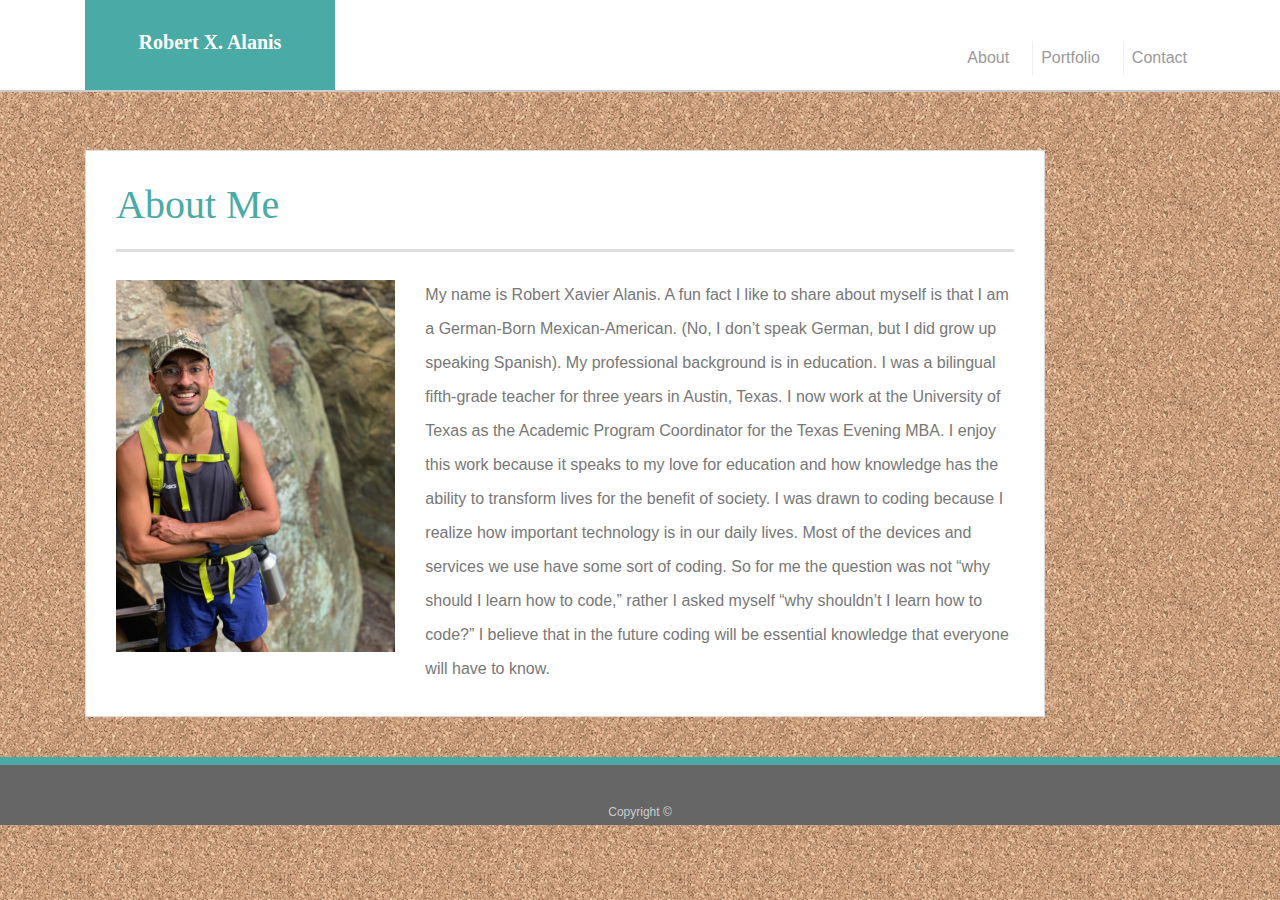
<file: index.html>
<!doctype html>
<html lang="en-us">

<head>
  <meta charset="UTF-8">
  <title>About | Robert X. Alanis</title>
  <link rel="stylesheet" type="text/css" href="assets/css/style.css">

  <link rel="stylesheet" href="https://stackpath.bootstrapcdn.com/bootstrap/4.3.1/css/bootstrap.min.css">
  <link rel="stylesheet" href="https://maxcdn.bootstrapcdn.com/font-awesome/4.7.0/css/font-awesome.min.css">
  <script src="https://ajax.googleapis.com/ajax/libs/jquery/3.3.1/jquery.min.js"></script>
  <script src="https://cdnjs.cloudflare.com/ajax/libs/popper.js/1.14.7/umd/popper.min.js"></script>
  <script src="https://stackpath.bootstrapcdn.com/bootstrap/4.3.1/js/bootstrap.min.js"></script>
  </head>

<body>

<!-- NAV BAR -->

<header id="masthead">
<nav class="navbar navbar-expand-md">

  <div class="container">
    <div class="logo">
      <a href="#" class="navbar-brand mr-3">Robert X. Alanis</a>
    </div>

      <button type="button" class="navbar-toggler" data-toggle="collapse" data-target="#navbarCollapse">
        <span class="navbar-toggler-icon"></span>
     </button>

      <div class="collapse navbar-collapse" id="navbarCollapse">
    
       <div class="navbar-nav ml-auto">
        <a href="index.html" class="nav-item nav-link">About</a>
          <a href="portfolio.html" class="nav-item nav-link">Portfolio</a>
          <a href="contact.html" class="nav-item nav-link">Contact</a>
      </div>
  </div>    
</nav>
</header>


  <div id="main-container" class="container">
    <section class="main-section">

      <h1 class="page-title">About Me</h1>

      <!-- 25%/75% split on small devices, a 50%/50% split on medium devices, and a 33%/66% split on large and xlarge devices. On extra small devices, it will automatically stack (100%) -->
      <div class="row">
               
        <!-- Photo --> 
        <div class="col-md-6 col-lg-4">
          <img src="assets/images/Robert.jpeg" class="auth-image" alt="Robert X. Alanis">
        </div>

        <!-- Biography Text -->
        <div class="col-md-6 col-lg-8 mt-2">
          <p class="paragraph-text">
            My name is Robert Xavier Alanis. A fun fact I like to share about myself is that I am a German-Born Mexican-American. (No, I don’t speak German, but I did grow up speaking Spanish).
            My professional background is in education. I was a bilingual fifth-grade teacher for three years in Austin, Texas. I now work at the University of Texas as the Academic Program Coordinator for the Texas Evening MBA. I enjoy this work because it speaks to my love for education and how knowledge has the ability to transform lives for the benefit of society.
            I was drawn to coding because I realize how important technology is in our daily lives. Most of the devices and services we use have some sort of coding. So for me the question was not “why should I learn how to code,” rather I asked myself  “why shouldn’t I learn how to code?” I believe that in the future coding will be essential knowledge that everyone will have to know.
          </p>
      </section>

  </div>

  <footer>
    <div class="container">
      Copyright &copy; 
    </div>
  </footer>
</body>

</html>
</file>
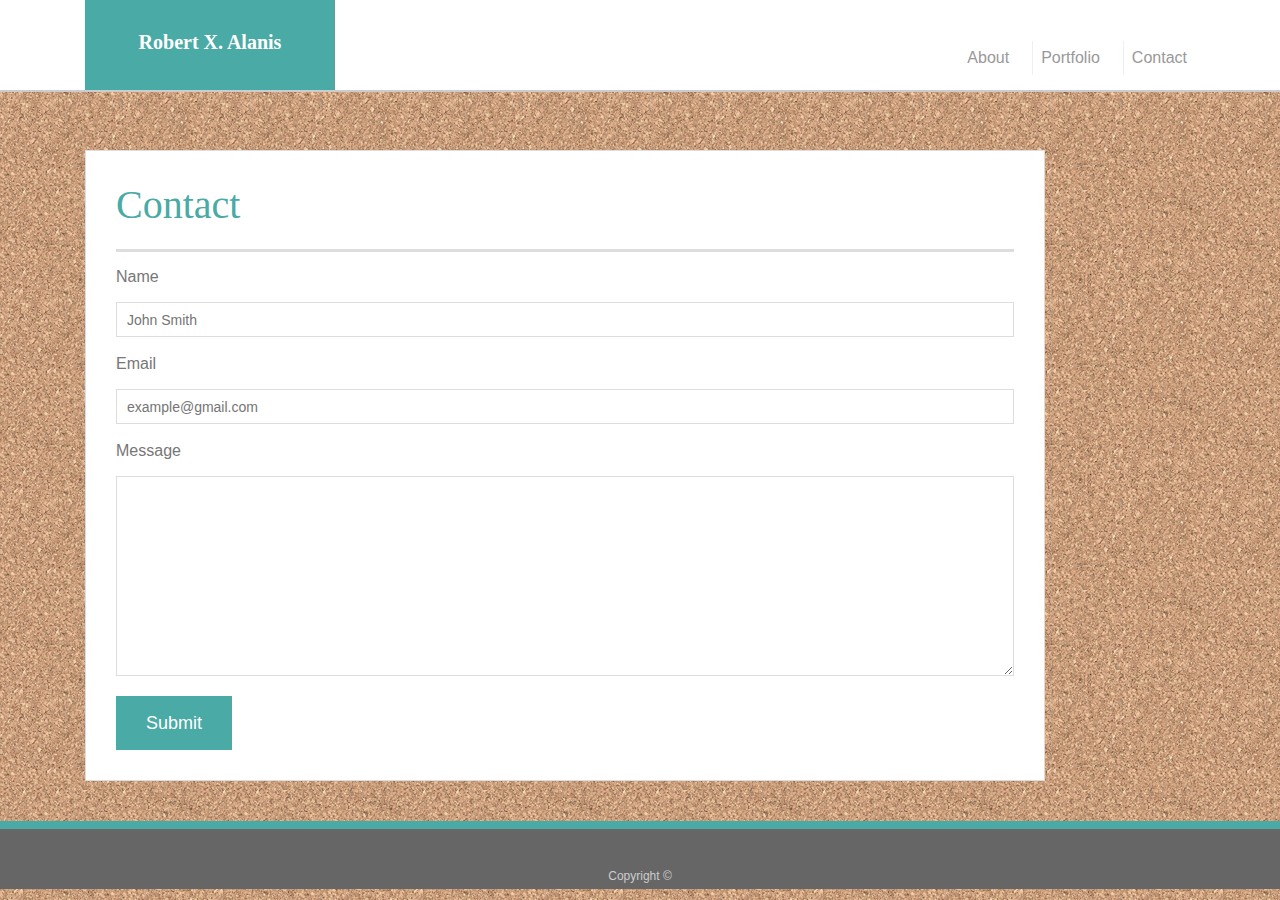
<file: contact.html>
<!doctype html>
<html lang="en-us">

<head>
  <meta charset="UTF-8">
  <title>Contact | Robert X. Alanis</title>
  <link rel="stylesheet" type="text/css" href="assets/css/style.css">

  <link rel="stylesheet" href="https://stackpath.bootstrapcdn.com/bootstrap/4.3.1/css/bootstrap.min.css">
  <link rel="stylesheet" href="https://maxcdn.bootstrapcdn.com/font-awesome/4.7.0/css/font-awesome.min.css">
  <script src="https://ajax.googleapis.com/ajax/libs/jquery/3.3.1/jquery.min.js"></script>
  <script src="https://cdnjs.cloudflare.com/ajax/libs/popper.js/1.14.7/umd/popper.min.js"></script>
  <script src="https://stackpath.bootstrapcdn.com/bootstrap/4.3.1/js/bootstrap.min.js"></script>
  </head>

<body>

<!-- NAV BAR -->

<header id="masthead">
  <nav class="navbar navbar-expand-md">
  
    <div class="container">
      <div class="logo">
        <a href="#" class="navbar-brand mr-3">Robert X. Alanis</a>
      </div>
  
        <button type="button" class="navbar-toggler" data-toggle="collapse" data-target="#navbarCollapse">
          <span class="navbar-dark navbar-toggler-icon"></span>
       </button>
  
        <div class="collapse navbar-collapse" id="navbarCollapse">
      
         <div class="navbar-nav ml-auto">
          <a href="index.html" class="nav-item nav-link">About</a>
            <a href="portfolio.html" class="nav-item nav-link">Portfolio</a>
            <a href="contact.html" class="nav-item nav-link">Contact</a>
        </div>
    </div>    
  </nav>
  </header>

  <div id="main-container" class="container">
    <section class="main-section">
      <h1 class="page-title">Contact</h1>

      <form id="contact-form">
        <ul>
          <li>
            <label for="name">Name</label>
            <input type="text" id="name" name="name" placeholder="John Smith" required="required">
          </li>
          <li>
            <label for="email">Email</label>
            <input type="email" id="email" name="email" placeholder="example@gmail.com" required="required">
          </li>
          <li>
            <label for="message">Message</label>
            <textarea id="message" name="message" required="required"></textarea>
          </li>
        </ul>
        <input type="submit">
      </form>

    </section>

  </div>

  <footer>
    <div class="container">
      Copyright &copy; 
    </div>
  </footer>
</body>

</html>
</file>
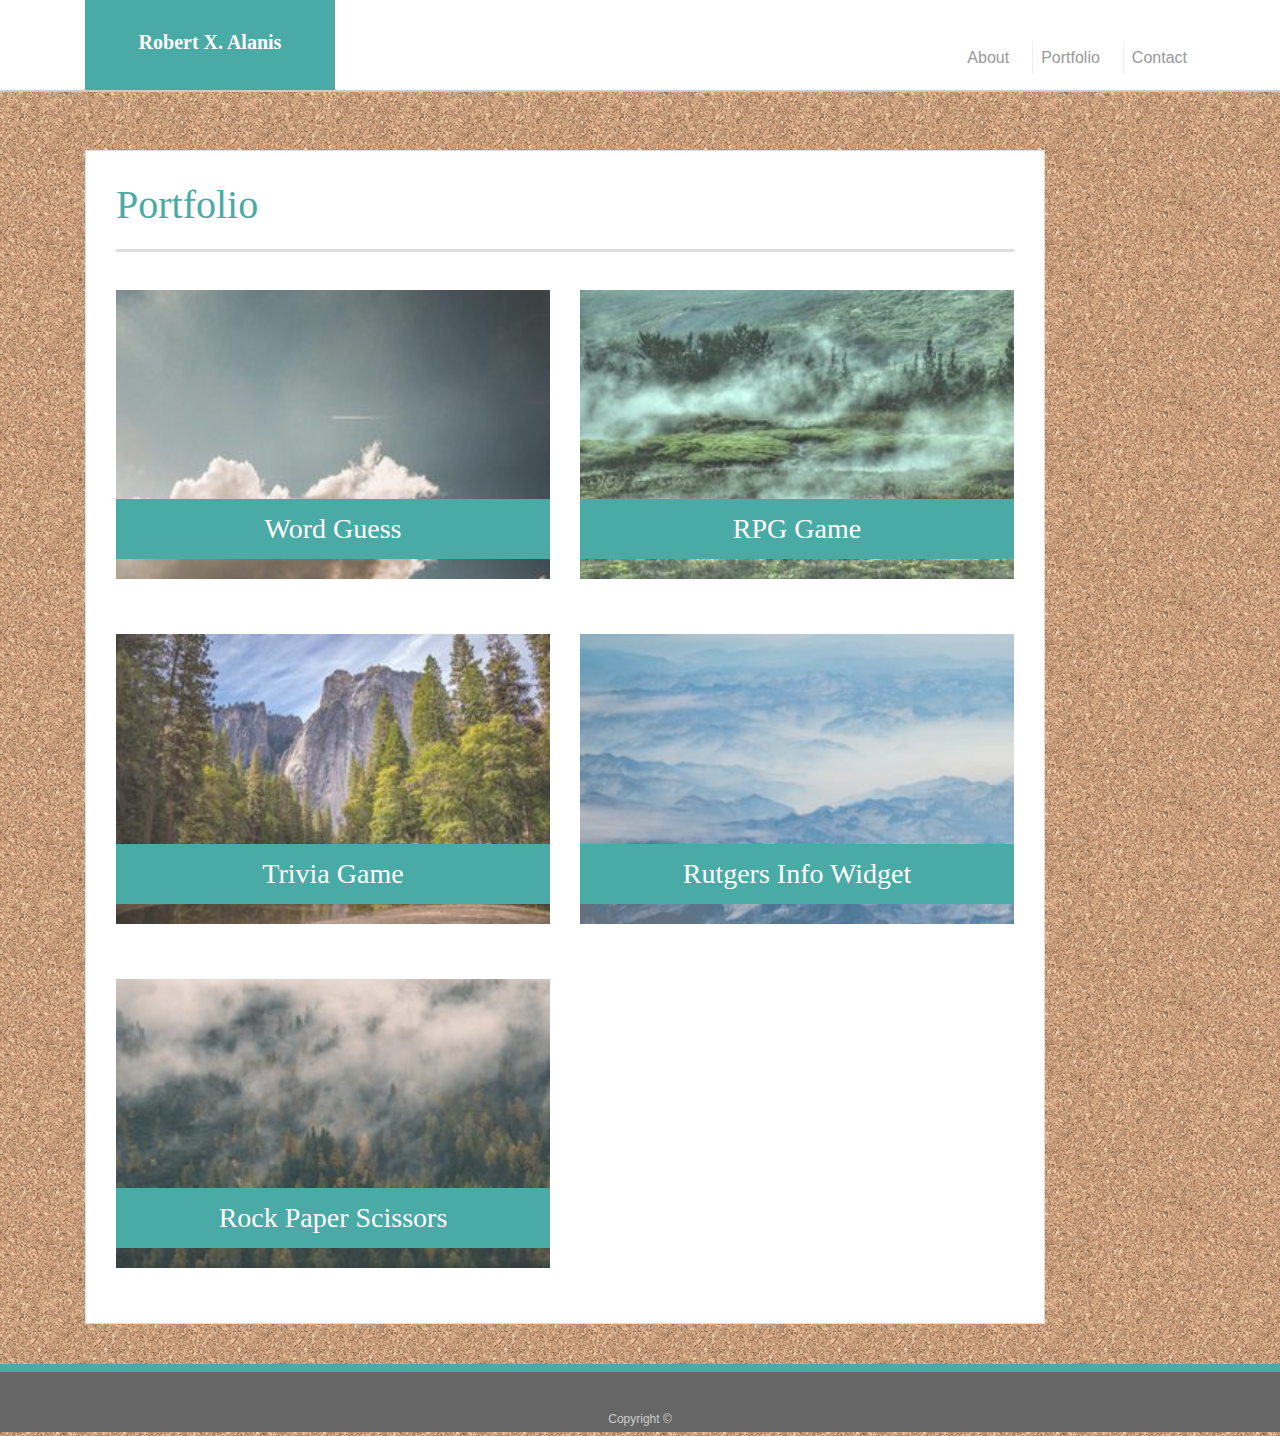
<file: portfolio.html>
<!doctype html>
<html lang="en-us">

<head>
  <meta charset="UTF-8">
  <title>Portfolio | Robert X. Alanis</title>
  <link rel="stylesheet" type="text/css" href="assets/css/style.css">

  <link rel="stylesheet" href="https://stackpath.bootstrapcdn.com/bootstrap/4.3.1/css/bootstrap.min.css">
  <link rel="stylesheet" href="https://maxcdn.bootstrapcdn.com/font-awesome/4.7.0/css/font-awesome.min.css">
  <script src="https://ajax.googleapis.com/ajax/libs/jquery/3.3.1/jquery.min.js"></script>
  <script src="https://cdnjs.cloudflare.com/ajax/libs/popper.js/1.14.7/umd/popper.min.js"></script>
  <script src="https://stackpath.bootstrapcdn.com/bootstrap/4.3.1/js/bootstrap.min.js"></script>
  </head>

<body>

<!-- NAV BAR -->

<header id="masthead">
  <nav class="navbar navbar-expand-md">
  
    <div class="container">
      <div class="logo">
        <a href="#" class="navbar-brand mr-3">Robert X. Alanis</a>
      </div>
  
        <button type="button" class="navbar-toggler" data-toggle="collapse" data-target="#navbarCollapse">
          <span class="navbar-toggler-icon"></span>
       </button>
  
        <div class="collapse navbar-collapse" id="navbarCollapse">
      
         <div class="navbar-nav ml-auto">
          <a href="index.html" class="nav-item nav-link">About</a>
            <a href="portfolio.html" class="nav-item nav-link">Portfolio</a>
            <a href="contact.html" class="nav-item nav-link">Contact</a>
        </div>
    </div>    
  </nav>
  </header>

  <div id="main-container" class="container">
    <section class="main-section">

      <h1 class=page-tigle>Portfolio</h1>

      <!-- Photos --> 
      <div class="row">
        
        <div class="col-md-6">
        <div class="work">
          <img src="assets/images/Portfolio-1.jpg" alt="Word Guess">
          <h3>Word Guess</h3>
        </div>
        </div>

        <div class="col-md-6">
        <div class="work">
          <img src="assets/images/Portfolio-2.jpg" alt="RPG Game">
          <h3>RPG Game</h3>
        </div>
        </div>

        <div class="col-md-6">
        <div class="work">
          <img src="assets/images/Portfolio-3.jpg" alt="Trivia Game">
          <h3>Trivia Game</h3>
        </div>
        </div>

        <div class="col-md-6">
        <div class="work">
          <img src="assets/images/Portfolio-4.jpg" alt="Rutgers Info Widget">
          <h3>Rutgers Info Widget</h3>
        </div>
        </div>  

        <div class="col-md-6">
        <div class="work">
          <img src="assets/images/Portfolio-5.jpg" alt="Rock Paper Scissors">
          <h3>Rock Paper Scissors</h3>
        </div>
      </div>

      </div>
    </section>
  </div>

  <footer>
    <div class="container">
      Copyright &copy;
    </div>
  </footer>
</body>

</html>
</file>
<file: assets/css/style.css>
body {
  font-family: Arial, "Helvetica Neue", Helvetica, sans-serif;
  font-size: 18px;
  line-height: 34px !important;
  color: #777777 !important;
  background: url("../images/cork-board.png");
}

* {
  box-sizing: border-box;
}

/* general */

.container {
  width: 100%;
  max-width: 960px;
  margin: 0 auto;
  clear: both;
}

h1,
h2,
h3,
p {
  margin-bottom: 20px;
}

p:last-child {
  margin-bottom: 0;
}

h1,
h2,
h3 {
  font-family: Georgia, Times, "Times New Roman", serif;
  font-weight: 700;
  color: #4aaaa5;
}

h1 {
  padding-bottom: 20px;
  font-size: 30px;
  line-height: 49px;
  border-bottom: 3px solid #dddddd;
}

h2,
h3 {
  font-size: 22px;
}

/* header */

#masthead {
  position: fixed;
  z-index: 99;
  width: 100%;
  margin: 0 0 30px;
  overflow: auto;
  color: #ffffff;
  background: #ffffff;
  border-bottom: 2px solid #cccccc;
}

.navbar-expand-md {
  padding: 0px !important;
}

.navbar-brand {
  float: left;
  width: 250px;
  height: 90px;
  font-family: Georgia, Times, "Times New Roman", serif;
  font-size: 40em;
  font-weight: 700;
  line-height: 90px;
  color: #ffffff !important;
  text-align: center;
  text-decoration: none;
  background: #4aaaa5;
  padding-top: 25px !important;
}

.navbar-toggler {
  border: 1px solid #666666 !important;
}

.nav-item {
  float: right;
  margin-top: 25px;
}

.nav-link {
  display: inline-block;
  padding-left: 15px;
  margin-left: 15px;
  line-height: 18px;
  color: #999;
  text-decoration: none;
  border-left: 1px solid #efefef;
}

.nav-link:first-child {
  border-left: 0 none;
}

.navbar{
  padding: 0px;
}


/* footer */

footer {
  padding: 30px 0;
  clear: both;
  font-size: 12px;
  color: #ffffff;
  color: #cccccc;
  text-align: center;
  background: #666666;
  border-top: 8px solid #4aaaa5;
  height: 50px;
}

h3, h2 {
  padding-bottom: 20px;
  margin-bottom: 15px;
  line-height: 22px;
  border-bottom: 2px solid #eeeeee;
}

/* main */

#main-container {
  padding-top: 130px !important;
}

.main-section {
  float: left;
  width: 100%;
  max-width: 960px;
  padding: 30px;
  margin: 20px 0 40px;
  background: #ffffff;
  border: 1px solid #dddddd;
}

.auth-image {
  float: left;
  width: 100%;
  height: auto;
  margin-top: 10px;
  margin-right: 25px;
  padding-top: 10px;
}

.paragraph-text {
  padding-top: 10px;
}


/* portfolio page */

.work {
  position: relative;
  float: left;
  width: 100%;
  margin: 20px 0 25px;
  overflow: auto;
}


.work img {
  width: 100%;
  border: 0 none;
  opacity: 0.8;
  padding-top: 10px;
}

.work h3 {
  position: absolute;
  bottom: 20px;
  width: 100%;
  padding: 15px;
  margin-bottom: 0;
  font-weight: 300;
  line-height: 30px;
  color: #ffffff;
  text-align: center;
  background: #4aaaa5;
  border-bottom: 0;
}



/* contact page */

#contact-form ul {
  margin-bottom: 20px;
  padding-inline-start: 0px;

}

#contact-form li {
  margin-bottom: 10px;
  list-style-type: none;
}

label,
input[type=text],
input[type=email],
textarea {
  display: block;
  width: 100%;
}

input[type=text],
input[type=email],
textarea {
  height: 35px;
  padding: 0 10px;
  font-size: 14px;
  border: 1px solid #dddddd;
}

textarea {
  height: 200px;
}

input[type=submit] {
  padding: 10px 30px;
  font-size: 18px;
  color: #ffffff;
  cursor: pointer;
  background: #4aaaa5;
  border: 0 none;
}


.navbar {
  padding: 0px;
}

.page-title {
  font-weight: 540;
}



@media (max-width: 640px) {
  #masthead {
    position: static;
  }
  #main-container {
    padding-top: 0px !important;
  }
}

@media (max-width: 576px) {
  .logo {
    padding-left: 20px;
  }
}
</file>
